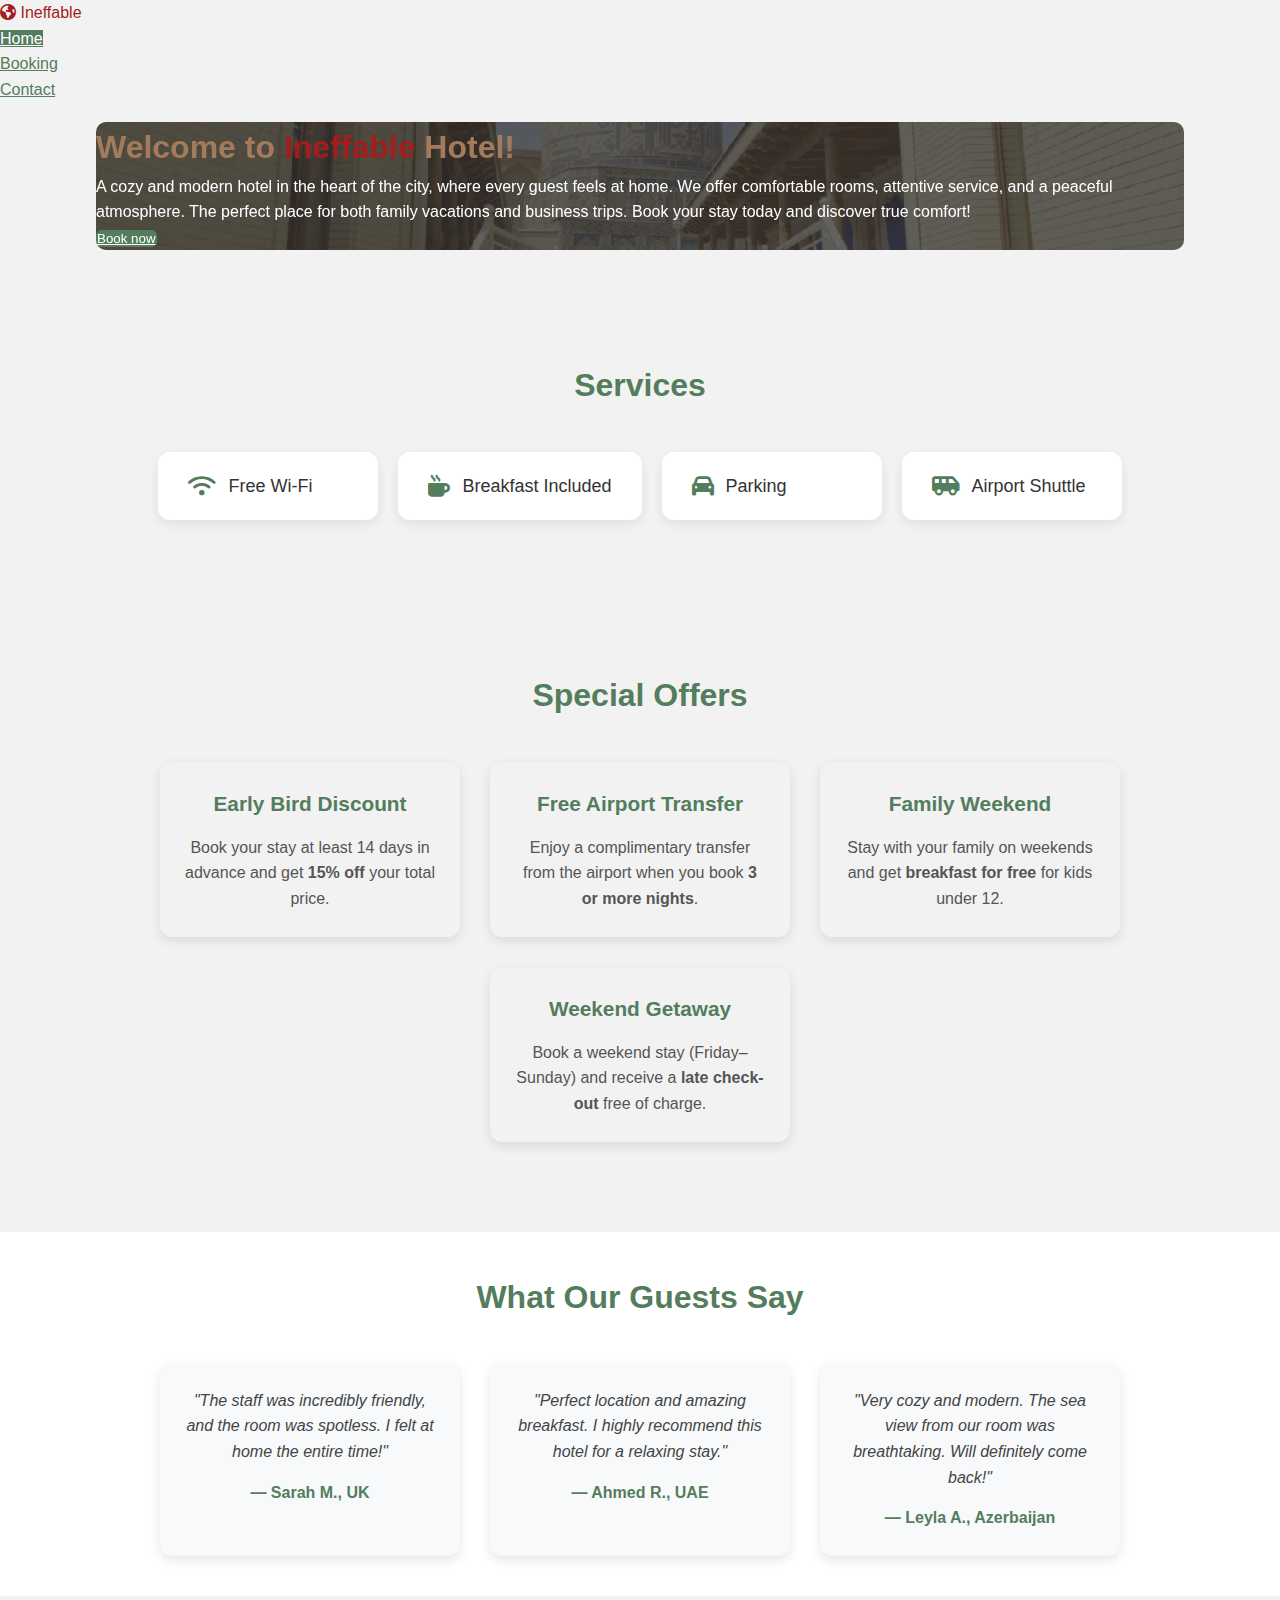
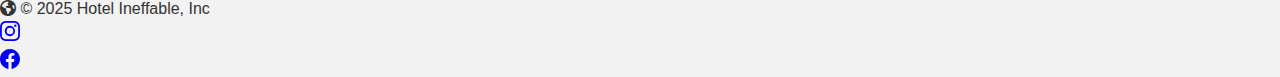
<file: index.html>
<!DOCTYPE html>
<html lang="en">
<head>
    <meta charset="UTF-8">
    <meta name="viewport" content="width=device-width, initial-scale=1.0">
    <title>Ineffable</title>
    <link rel="stylesheet" href="style.css">
    <link href="https://cdn.jsdelivr.net/npm/bootstrap@5.3.6/dist/css/bootstrap.min.css" rel="stylesheet" integrity="sha384-4Q6Gf2aSP4eDXB8Miphtr37CMZZQ5oXLH2yaXMJ2w8e2ZtHTl7GptT4jmndRuHDT" crossorigin="anonymous">
    <link rel="stylesheet" href="https://cdnjs.cloudflare.com/ajax/libs/font-awesome/6.5.0/css/all.min.css">
</head>
<body>
    <section id="header">
        <div class="container"> 
            <header class="d-flex flex-wrap justify-content-center py-3 mb-4 border-bottom"> 
                <a class="d-flex align-items-center mb-3 mb-md-0 me-md-auto link-body-emphasis text-decoration-none"> 
                    <i class="fa-solid fa-earth-americas logo-head"></i>
                    <span class="fs-4 hotel-name">Ineffable</span> 
                </a> 
                <ul class="nav nav-pills"> 
                    <li class="nav-item"><a href="#" class="nav-link active" aria-current="page">Home</a></li> 
                    <li class="nav-item"><a href="bron.html" class="nav-link">Booking</a></li> 
                    <li class="nav-item"><a href="contact.html" class="nav-link">Contact</a></li> 
                </ul> 
            </header> 
        </div>
    </section>

    <section id="about" class="about-section">
        <video autoplay muted loop playsinline class="bg-video">
            <source src="vid.MP4" type="video/mp4" />
            Your browser does not support the video tag.
        </video>

        <div class="overlay"></div>

        <div class="px-4 py-5 my-5 text-center content"> 
            <h1 class="display-5 fw-bold">Welcome to <span class="hotel-name">Ineffable</span> Hotel!</h1> 
            <div class="col-lg-6 mx-auto"> 
                <p class="lead mb-4">
                    A cozy and modern hotel in the heart of the city, where every guest feels at home. We offer 
                    comfortable rooms, attentive service, and a peaceful atmosphere. The perfect place for both 
                    family vacations and business trips. Book your stay today and discover true comfort!
                </p> 
                <div class="d-grid gap-2 d-sm-flex justify-content-sm-center"> 
                    <button type="button" class="bron-btn btn btn-primary btn-lg px-4 gap-3"><a href="bron.html" class="btn">Book now</a></button> 
                </div> 
            </div> 
        </div>
    </section>

    <!-- hotel.jpg link: https://images.unsplash.com/photo-1670685766869-1ba32f44c73a?q=80&w=1974&auto=format&fit=crop&ixlib=rb-4.1.0&ixid=M3wxMjA3fDB8MHxwaG90by1wYWdlfHx8fGVufDB8fHx8fA%3D%3D -->
    <!-- https://images.unsplash.com/photo-1618773928121-c32242e63f39?q=80&w=2070&auto=format&fit=crop&ixlib=rb-4.1.0&ixid=M3wxMjA3fDB8MHxwaG90by1wYWdlfHx8fGVufDB8fHx8fA%3D%3D -->
    <!-- https://images.unsplash.com/photo-1590490360182-c33d57733427?q=80&w=1974&auto=format&fit=crop&ixlib=rb-4.1.0&ixid=M3wxMjA3fDB8MHxwaG90by1wYWdlfHx8fGVufDB8fHx8fA%3D%3D -->
    <!-- https://images.unsplash.com/photo-1631049035581-bec13f40dfff?q=80&w=2070&auto=format&fit=crop&ixlib=rb-4.1.0&ixid=M3wxMjA3fDB8MHxwaG90by1wYWdlfHx8fGVufDB8fHx8fA%3D%3D -->
    <!-- https://images.unsplash.com/photo-1605346576608-92f1346b67d6?q=80&w=2070&auto=format&fit=crop&ixlib=rb-4.1.0&ixid=M3wxMjA3fDB8MHxwaG90by1wYWdlfHx8fGVufDB8fHx8fA%3D%3D -->
    <!-- https://videocdn.cdnpk.net/videos/8463f43a-b175-534a-bfe4-809b9c88b568/horizontal/previews/clear/small.mp4?token=exp=1748170836~hmac=8e316e5e04ae03d172fc39525b0050bc4fb4a3849af8dab7d6e8945f41adf601 -->

    <section id="services">
        <h2>Services</h2>
        <ul>
            <li><i class="fa-solid fa-wifi"></i> Free Wi-Fi</li>
            <li><i class="fa-solid fa-mug-hot"></i> Breakfast Included</li>
            <li><i class="fa-solid fa-car"></i> Parking</li>
            <li><i class="fa-solid fa-shuttle-van"></i> Airport Shuttle</li>
        </ul>
    </section>

    <section class="special-offers">
        <h2>Special Offers</h2>
        <div class="offers-container">
            <div class="offer-card">
                <h3>Early Bird Discount</h3>
                <p>Book your stay at least 14 days in advance and get <strong>15% off</strong> your total price.</p>
            </div>
            <div class="offer-card">
                <h3>Free Airport Transfer</h3>
                <p>Enjoy a complimentary transfer from the airport when you book <strong>3 or more nights</strong>.</p>
            </div>
            <div class="offer-card">
                <h3>Family Weekend</h3>
                <p>Stay with your family on weekends and get <strong>breakfast for free</strong> for kids under 12.</p>
            </div>
            <div class="offer-card">
                <h3>Weekend Getaway</h3>
                <p>Book a weekend stay (Friday–Sunday) and receive a <strong>late check-out</strong> free of charge.</p>
            </div>
        </div>
    </section>

    <section class="testimonials">
        <h2>What Our Guests Say</h2>
        <div class="testimonials-container">
            <div class="testimonial-card">
                <p class="testimonial-text">"The staff was incredibly friendly, and the room was spotless. I felt at home the entire time!"</p>
                <p class="testimonial-author">— Sarah M., UK</p>
            </div>
            <div class="testimonial-card">
                <p class="testimonial-text">"Perfect location and amazing breakfast. I highly recommend this hotel for a relaxing stay."</p>
                <p class="testimonial-author">— Ahmed R., UAE</p>
            </div>
            <div class="testimonial-card">
                <p class="testimonial-text">"Very cozy and modern. The sea view from our room was breathtaking. Will definitely come back!"</p>
                <p class="testimonial-author">— Leyla A., Azerbaijan</p>
            </div>
        </div>
    </section>


    <section id="footer">
        <div class="container"> 
            <footer class="d-flex flex-wrap justify-content-between align-items-center py-3 my-4 border-top"> 
                <div class="col-md-4 d-flex align-items-center"> 
                    <a class="mb-3 me-2 mb-md-0 text-body-secondary text-decoration-none lh-1" aria-label="Bootstrap"> 
                        <i class="fa-solid fa-earth-americas"></i>
                    </a> 
                    <span class="mb-3 mb-md-0 text-body-secondary">© 2025 Hotel Ineffable, Inc</span> 
                </div> 
                <ul class="nav col-md-4 justify-content-end list-unstyled d-flex"> 
                    <li class="ms-3"><a class="text-body-secondary" href="https://www.instagram.com/" aria-label="Instagram">
                        <svg xmlns="http://www.w3.org/2000/svg" width="20" height="20" fill="currentColor" class="bi bi-instagram" viewBox="0 0 16 16">
                            <path d="M8 0C5.829 0 5.556.01 4.703.048 3.85.088 3.269.222 2.76.42a3.9 3.9 0 0 0-1.417.923A3.9 3.9 0 0 0 .42 2.76C.222 3.268.087 3.85.048 4.7.01 5.555 0 5.827 0 8.001c0 2.172.01 2.444.048 3.297.04.852.174 1.433.372 1.942.205.526.478.972.923 1.417.444.445.89.719 1.416.923.51.198 1.09.333 1.942.372C5.555 15.99 5.827 16 8 16s2.444-.01 3.298-.048c.851-.04 1.434-.174 1.943-.372a3.9 3.9 0 0 0 1.416-.923c.445-.445.718-.891.923-1.417.197-.509.332-1.09.372-1.942C15.99 10.445 16 10.173 16 8s-.01-2.445-.048-3.299c-.04-.851-.175-1.433-.372-1.941a3.9 3.9 0 0 0-.923-1.417A3.9 3.9 0 0 0 13.24.42c-.51-.198-1.092-.333-1.943-.372C10.443.01 10.172 0 7.998 0zm-.717 1.442h.718c2.136 0 2.389.007 3.232.046.78.035 1.204.166 1.486.275.373.145.64.319.92.599s.453.546.598.92c.11.281.24.705.275 1.485.039.843.047 1.096.047 3.231s-.008 2.389-.047 3.232c-.035.78-.166 1.203-.275 1.485a2.5 2.5 0 0 1-.599.919c-.28.28-.546.453-.92.598-.28.11-.704.24-1.485.276-.843.038-1.096.047-3.232.047s-2.39-.009-3.233-.047c-.78-.036-1.203-.166-1.485-.276a2.5 2.5 0 0 1-.92-.598 2.5 2.5 0 0 1-.6-.92c-.109-.281-.24-.705-.275-1.485-.038-.843-.046-1.096-.046-3.233s.008-2.388.046-3.231c.036-.78.166-1.204.276-1.486.145-.373.319-.64.599-.92s.546-.453.92-.598c.282-.11.705-.24 1.485-.276.738-.034 1.024-.044 2.515-.045zm4.988 1.328a.96.96 0 1 0 0 1.92.96.96 0 0 0 0-1.92m-4.27 1.122a4.109 4.109 0 1 0 0 8.217 4.109 4.109 0 0 0 0-8.217m0 1.441a2.667 2.667 0 1 1 0 5.334 2.667 2.667 0 0 1 0-5.334"/>
                        </svg>                    
                    </li> 
                    <li class="ms-3"><a class="text-body-secondary" href="https://www.facebook.com/" aria-label="Facebook">
                        <svg xmlns="http://www.w3.org/2000/svg" width="20" height="20" fill="currentColor" class="bi bi-facebook" viewBox="0 0 16 16">
                            <path d="M16 8.049c0-4.446-3.582-8.05-8-8.05C3.58 0-.002 3.603-.002 8.05c0 4.017 2.926 7.347 6.75 7.951v-5.625h-2.03V8.05H6.75V6.275c0-2.017 1.195-3.131 3.022-3.131.876 0 1.791.157 1.791.157v1.98h-1.009c-.993 0-1.303.621-1.303 1.258v1.51h2.218l-.354 2.326H9.25V16c3.824-.604 6.75-3.934 6.75-7.951"/>
                        </svg>                    
                    </li> 
                </ul> 
            </footer>
        </div>
    </section>

</body>
</html>
</file>
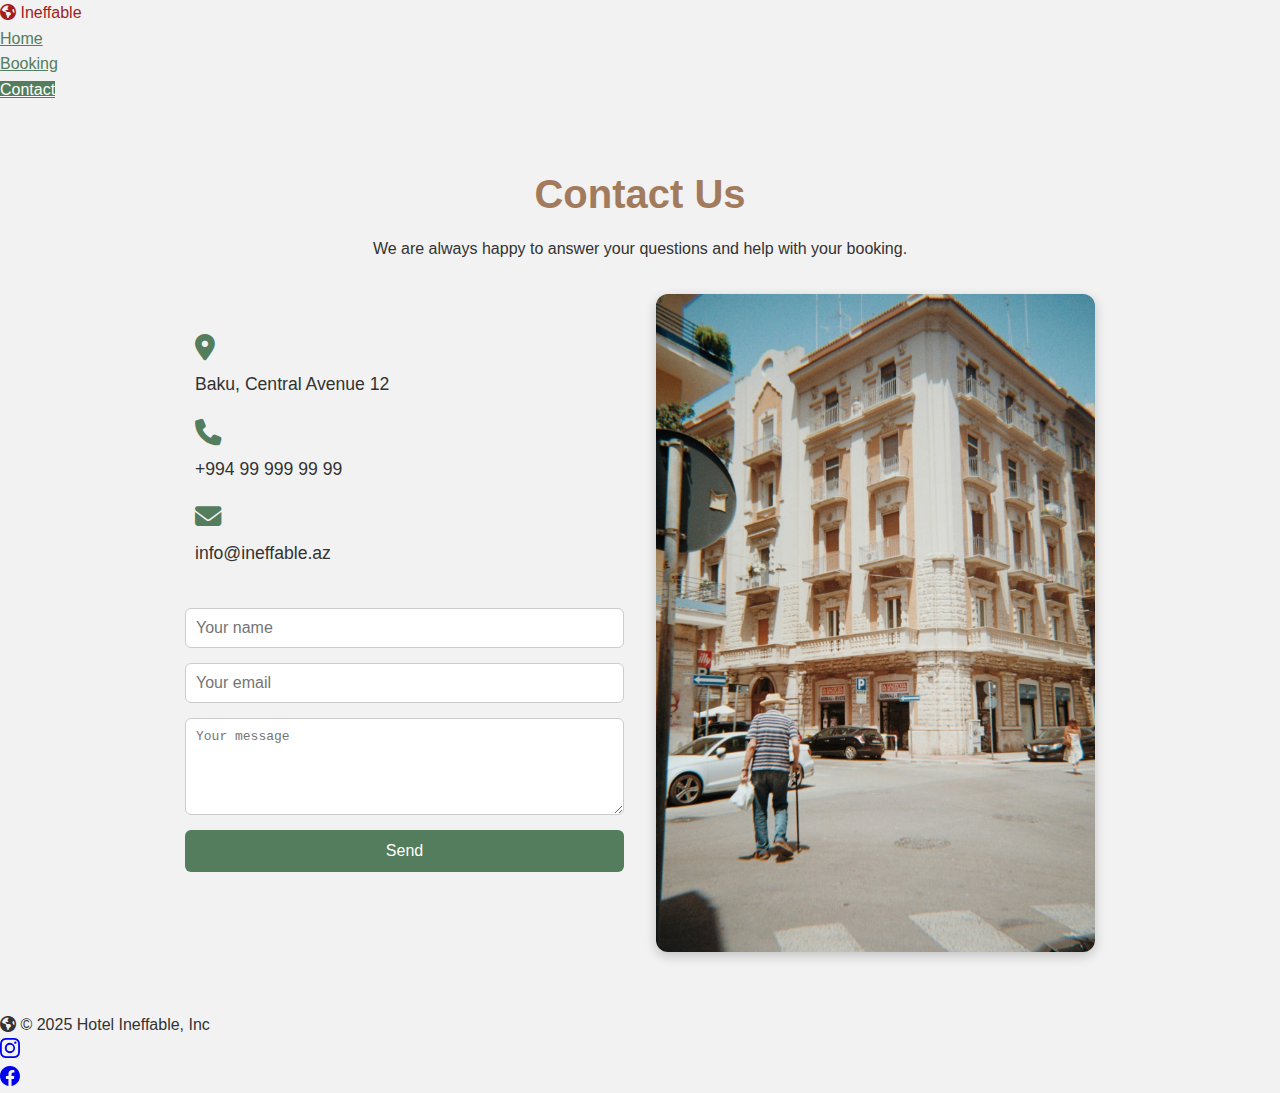
<file: contact.html>
<!DOCTYPE html>
<html lang="en">
<head>
    <meta charset="UTF-8">
    <meta name="viewport" content="width=device-width, initial-scale=1.0">
    <title>Контакты</title>
    <link rel="stylesheet" href="style.css">
    <link href="https://cdn.jsdelivr.net/npm/bootstrap@5.3.6/dist/css/bootstrap.min.css" rel="stylesheet" integrity="sha384-4Q6Gf2aSP4eDXB8Miphtr37CMZZQ5oXLH2yaXMJ2w8e2ZtHTl7GptT4jmndRuHDT" crossorigin="anonymous">
    <link rel="stylesheet" href="https://cdnjs.cloudflare.com/ajax/libs/font-awesome/6.5.0/css/all.min.css">
</head>
<body>
    <section id="header">
        <div class="container"> 
            <header class="d-flex flex-wrap justify-content-center py-3 mb-4 border-bottom"> 
                <a class="d-flex align-items-center mb-3 mb-md-0 me-md-auto link-body-emphasis text-decoration-none"> 
                    <i class="fa-solid fa-earth-americas logo-head"></i>
                    <span class="fs-4 hotel-name">Ineffable</span> 
                </a> 
                <ul class="nav nav-pills"> 
                    <li class="nav-item"><a href="index.html" class="nav-link" aria-current="page">Home</a></li> 
                    <li class="nav-item"><a href="bron.html" class="nav-link">Booking</a></li> 
                    <li class="nav-item"><a href="#" class="nav-link active">Contact</a></li> 
                </ul> 
            </header> 
        </div>
    </section>

    <section class="contact">
        <h1>Contact Us</h1>
        <p>We are always happy to answer your questions and help with your booking.</p>

        <div class="contact-container">
            <div class="contact-details">
                <div class="contact-info">
                    <div><i class="fas fa-map-marker-alt"></i> <p>Baku, Central Avenue 12</p></div>
                    <div><i class="fas fa-phone"></i> <p>+994 99 999 99 99</p></div>
                    <div><i class="fas fa-envelope"></i> <p>info@ineffable.az</p></div>
                </div>

                <form class="contact-form">
                    <input type="text" placeholder="Your name" required />
                    <input type="email" placeholder="Your email" required />
                    <textarea placeholder="Your message" rows="5" required></textarea>
                    <button type="submit" class="send-message">Send</button>
                </form>
            </div>

            <div class="contact-image">
            <img src="hotel.jpg" alt="Hotel Ineffable" />
            </div>
        </div>
    </section>


    <section id="footer">
        <div class="container"> 
            <footer class="d-flex flex-wrap justify-content-between align-items-center py-3 my-4 border-top"> 
                <div class="col-md-4 d-flex align-items-center"> 
                    <a class="mb-3 me-2 mb-md-0 text-body-secondary text-decoration-none lh-1" aria-label="Bootstrap"> 
                        <i class="fa-solid fa-earth-americas"></i>
                    </a> 
                    <span class="mb-3 mb-md-0 text-body-secondary">© 2025 Hotel Ineffable, Inc</span> 
                </div> 
                <ul class="nav col-md-4 justify-content-end list-unstyled d-flex"> 
                    <li class="ms-3"><a class="text-body-secondary" href="https://www.instagram.com/" aria-label="Instagram">
                        <svg xmlns="http://www.w3.org/2000/svg" width="20" height="20" fill="currentColor" class="bi bi-instagram" viewBox="0 0 16 16">
                            <path d="M8 0C5.829 0 5.556.01 4.703.048 3.85.088 3.269.222 2.76.42a3.9 3.9 0 0 0-1.417.923A3.9 3.9 0 0 0 .42 2.76C.222 3.268.087 3.85.048 4.7.01 5.555 0 5.827 0 8.001c0 2.172.01 2.444.048 3.297.04.852.174 1.433.372 1.942.205.526.478.972.923 1.417.444.445.89.719 1.416.923.51.198 1.09.333 1.942.372C5.555 15.99 5.827 16 8 16s2.444-.01 3.298-.048c.851-.04 1.434-.174 1.943-.372a3.9 3.9 0 0 0 1.416-.923c.445-.445.718-.891.923-1.417.197-.509.332-1.09.372-1.942C15.99 10.445 16 10.173 16 8s-.01-2.445-.048-3.299c-.04-.851-.175-1.433-.372-1.941a3.9 3.9 0 0 0-.923-1.417A3.9 3.9 0 0 0 13.24.42c-.51-.198-1.092-.333-1.943-.372C10.443.01 10.172 0 7.998 0zm-.717 1.442h.718c2.136 0 2.389.007 3.232.046.78.035 1.204.166 1.486.275.373.145.64.319.92.599s.453.546.598.92c.11.281.24.705.275 1.485.039.843.047 1.096.047 3.231s-.008 2.389-.047 3.232c-.035.78-.166 1.203-.275 1.485a2.5 2.5 0 0 1-.599.919c-.28.28-.546.453-.92.598-.28.11-.704.24-1.485.276-.843.038-1.096.047-3.232.047s-2.39-.009-3.233-.047c-.78-.036-1.203-.166-1.485-.276a2.5 2.5 0 0 1-.92-.598 2.5 2.5 0 0 1-.6-.92c-.109-.281-.24-.705-.275-1.485-.038-.843-.046-1.096-.046-3.233s.008-2.388.046-3.231c.036-.78.166-1.204.276-1.486.145-.373.319-.64.599-.92s.546-.453.92-.598c.282-.11.705-.24 1.485-.276.738-.034 1.024-.044 2.515-.045zm4.988 1.328a.96.96 0 1 0 0 1.92.96.96 0 0 0 0-1.92m-4.27 1.122a4.109 4.109 0 1 0 0 8.217 4.109 4.109 0 0 0 0-8.217m0 1.441a2.667 2.667 0 1 1 0 5.334 2.667 2.667 0 0 1 0-5.334"/>
                        </svg>                    
                    </li> 
                    <li class="ms-3"><a class="text-body-secondary" href="https://www.facebook.com/" aria-label="Facebook">
                        <svg xmlns="http://www.w3.org/2000/svg" width="20" height="20" fill="currentColor" class="bi bi-facebook" viewBox="0 0 16 16">
                            <path d="M16 8.049c0-4.446-3.582-8.05-8-8.05C3.58 0-.002 3.603-.002 8.05c0 4.017 2.926 7.347 6.75 7.951v-5.625h-2.03V8.05H6.75V6.275c0-2.017 1.195-3.131 3.022-3.131.876 0 1.791.157 1.791.157v1.98h-1.009c-.993 0-1.303.621-1.303 1.258v1.51h2.218l-.354 2.326H9.25V16c3.824-.604 6.75-3.934 6.75-7.951"/>
                        </svg>                    
                    </li> 
                </ul> 
            </footer>
        </div>
    </section>
</body>
</html>
</file>
<file: style.css>
* {
  margin: 0;
  padding: 0;
  box-sizing: border-box;
}

.nav-link.active{
  background-color: #537D5D !important;
  color: white !important;
}
.nav-link{
  color: #537D5D !important;
}

#about h1{
  color: #A27B5C;
}

body {
  font-family: Arial, sans-serif;
  line-height: 1.6;
  background: #F2F2F2;
  color: #333;
}

.hotel-name{
  color: #A31D1D;
}
.logo-head{
  color: #A31D1D;
}

.contact h1{
  color: #A27B5C;
}
#rooms h2{
  color: #A27B5C;
}
#rooms h3{
  color: #537D5D;
}
#booking h2{
  color: #A27B5C;
}

.hero {
  background: #cce0e0;
  padding: 2rem;
  text-align: center;
}

.rooms, .booking {
  padding: 2rem;
  background: white;
  margin: 1rem auto;
  border-radius: 10px;
  box-shadow: 0 0 10px #ccc;
  flex: 1 1 400px; 
  background-color: #f9f9f9;
  padding: 20px;
  border-radius: 12px;
  box-shadow: 0 4px 10px rgba(0, 0, 0, 0.1);
  width: 50%;
}

.room-card {
  background: #f0f0f0;
  padding: 1rem;
  margin-bottom: 1rem;
  border-radius: 8px;
}

form {
  display: flex;
  flex-direction: column;
  gap: 1rem;
}

form input, form select, form button {
  padding: 0.5rem;
  font-size: 1rem;
}

button {
  background: #537D5D;
  color: white;
  border: 1px solid;
  cursor: pointer;
  border-radius: 5px;
}

button:hover {
  background-color: white;
  border-color: #537D5D;
  color: #537D5D;
}

.bron-btn{
  background-color: #537D5D !important;
  border: 1px solid #537D5D !important;
}
.bron-btn a{
  color: white !important;
}
.bron-btn a:hover{
  background-color: #537D5D !important;
  border-color: #537D5D !important;
}

#services {
  background-color: #F2F2F2;
  padding: 60px 20px;
  text-align: center;
  width: 85%;
  margin: 15px auto;
  border-radius: 10px;
}

#services h2 {
  font-size: 32px;
  margin-bottom: 40px;
  color: #537D5D;
  font-weight: 700;
}

#services ul {
  list-style: none;
  padding: 0;
  display: flex;
  flex-wrap: wrap;
  justify-content: center;
  gap: 20px;
}

#services li {
  background-color: #ffffff;
  padding: 20px 30px;
  border-radius: 12px;
  box-shadow: 0 4px 12px rgba(0, 0, 0, 0.08);
  font-size: 18px;
  color: #333;
  min-width: 220px;
  display: flex;
  align-items: center;
  gap: 12px;
  transition: transform 0.3s ease;
}

#services li i {
  font-size: 22px;
  color: #537D5D;
}

#services li:hover {
  transform: translateY(-5px);
}


#carousel{
  margin: 50px auto;
}
#carousel h3{
  text-align: center;
  margin: 0;
  padding: 0;
}
.carousel {
  width: 83%;
  margin: 20px auto;
  overflow: hidden;
  border-radius: 12px;
  box-shadow: 0 4px 12px rgba(0, 0, 0, 0.15);
}

.carousel-container {
  display: flex;
  transition: transform 0.5s ease-in-out;
}

.slide {
  min-width: 100%;
  height: 600px;
  transition: opacity 0.5s ease;
}

.slide img {
  width: 100%;
  height: 100%;
  display: block;
  object-fit: cover;
}

.prev, .next {
  position: absolute;
  top: 50%;
  transform: translateY(-50%);
  background: #ffffffcc;
  border: none;
  font-size: 28px;
  padding: 10px 15px;
  cursor: pointer;
  border-radius: 50%;
}

.prev:hover, .next:hover {
  background: #fff;
}

.prev {
  left: 10px;
}

.next {
  right: 10px;
}



#about{
  background-clip: url(video1.mp4) !important;
  margin: 20px auto 50px auto !important;
  width: 85% !important;
  border-radius: 10px;
}

.about-section {
  position: relative;
  overflow: hidden;
  color: white;
}

.bg-video {
  position: absolute;
  top: 0;
  left: 0;
  width: 100%;
  height: 100%;
  object-fit: cover;
  z-index: 0;
  opacity: 0.6;
}

.overlay {
  position: absolute;
  top: 0;
  left: 0;
  width: 100%;
  height: 100%;
  background-color: rgba(0, 0, 0, 0.6);
  z-index: 1;
}

.about-section .content {
  position: relative;
  z-index: 2;
}


#rooms-and-booking {
  display: flex;
  gap: 40px;
  justify-content: center;
  align-items: flex-start;
  flex-wrap: wrap; 
  padding: 40px;
  width: 85%;
  margin: 30px auto 30px auto;
}

.room-card {
  margin-bottom: 20px;
  background-color: white;
  padding: 15px;
  border-radius: 10px;
  box-shadow: 0 2px 6px rgba(0, 0, 0, 0.05);
}




.special-offers {
  padding: 60px 20px;
  text-align: center;
  width: 85%;
  margin: 30px auto 30px auto;
}

.special-offers h2 {
  font-size: 2rem;
  margin-bottom: 40px;
  color: #537D5D;
}

.offers-container {
  display: flex;
  flex-wrap: wrap;
  gap: 30px;
  justify-content: center;
}

.offer-card {
  background-color: #F2F2F2;
  border-radius: 12px;
  box-shadow: 0 4px 12px rgba(0,0,0,0.1);
  padding: 25px;
  max-width: 300px;
  flex: 1 1 280px;
  transition: transform 0.3s ease;
}

.offer-card:hover {
  transform: translateY(-5px);
}

.offer-card h3 {
  font-size: 1.3rem;
  color: #537D5D;
  margin-bottom: 15px;
}

.offer-card p {
  font-size: 1rem;
  color: #555;
}



.testimonials {
  background-color: #fff;
  padding: 40px 20px;
  text-align: center;
}

.testimonials h2 {
  font-size: 2rem;
  color: #537D5D;
  margin-bottom: 40px;
}

.testimonials-container {
  display: flex;
  flex-wrap: wrap;
  gap: 30px;
  justify-content: center;
}

.testimonial-card {
  background-color: #f8f9fa;
  padding: 25px;
  border-radius: 12px;
  max-width: 300px;
  flex: 1 1 280px;
  box-shadow: 0 4px 12px rgba(0,0,0,0.1);
  transition: transform 0.3s ease;
}

.testimonial-card:hover {
  transform: translateY(-5px);
}

.testimonial-text {
  font-style: italic;
  color: #444;
  margin-bottom: 15px;
}

.testimonial-author {
  font-weight: bold;
  color: #537D5D;
}




.contact {
  max-width: 950px;
  margin: 60px auto;
  padding: 0 20px;
  text-align: center;
}

.contact h1 {
  font-size: 2.5em;
  margin-bottom: 10px;
}

.contact-container {
  display: flex;
  flex-wrap: wrap;
  gap: 2rem;
  margin-top: 2rem;
  justify-content: center;
}

.contact-details {
  flex: 1 1 300px;
}

.contact-image {
  flex: 1 1 300px;
  display: flex;
  justify-content: center;
  align-items: center;
}

.contact-image img {
  max-width: 100%;
  height: auto;
  border-radius: 12px;
  box-shadow: 0 4px 12px rgba(0,0,0,0.2);
}

.contact-info {
  display: flex;
  flex-direction: row;
  flex-wrap: wrap;
  margin: 30px 0;
  justify-content: center;
}

.contact-info div {
  flex: 1 1 200px;
  margin: 10px;
  font-size: 1.1em;
  color: #333;
  text-align: left;
}

.contact-info i {
  color: #537D5D;
  font-size: 1.5em;
  margin-bottom: 10px;
  display: inline-block;
  margin-right: 10px;
}

.contact-form {
  display: flex;
  flex-direction: column;
  gap: 15px;
  margin-top: 30px;
}

.contact-form input,
.contact-form textarea {
  padding: 10px;
  font-size: 1em;
  border: 1px solid #ccc;
  border-radius: 6px;
}

.contact-form button {
  background-color: #537D5D;
  color: white;
  border: none;
  padding: 12px;
  font-size: 1em;
  border-radius: 6px;
  cursor: pointer;
  transition: background-color 0.3s;
}

.contact-form button:hover {
  background-color: #537D5D;
}

.send-message:hover {
  background-color: white !important;
  border: 1px solid #537D5D !important;
  color: #537D5D;
}

/* Мобильная адаптация */
@media (max-width: 768px) {
  .contact {
    width: 100%;
    padding: 20px 15px;
    margin: 40px auto;
  }

  .contact h1 {
    font-size: 2em;
  }

  .contact-container {
    flex-direction: column;
    gap: 1.5rem;
  }

  .contact-info {
    flex-direction: column;
    align-items: flex-start;
  }

  .contact-info div {
    flex: 1 1 100%;
    font-size: 1em;
    margin-left: 0;
  }

  .contact-form input,
  .contact-form textarea {
    font-size: 1em;
  }

  .contact-image {
    margin-top: 20px;
  }

  .contact-image img {
    width: 100%;
    height: auto;
  }
}
</file>
